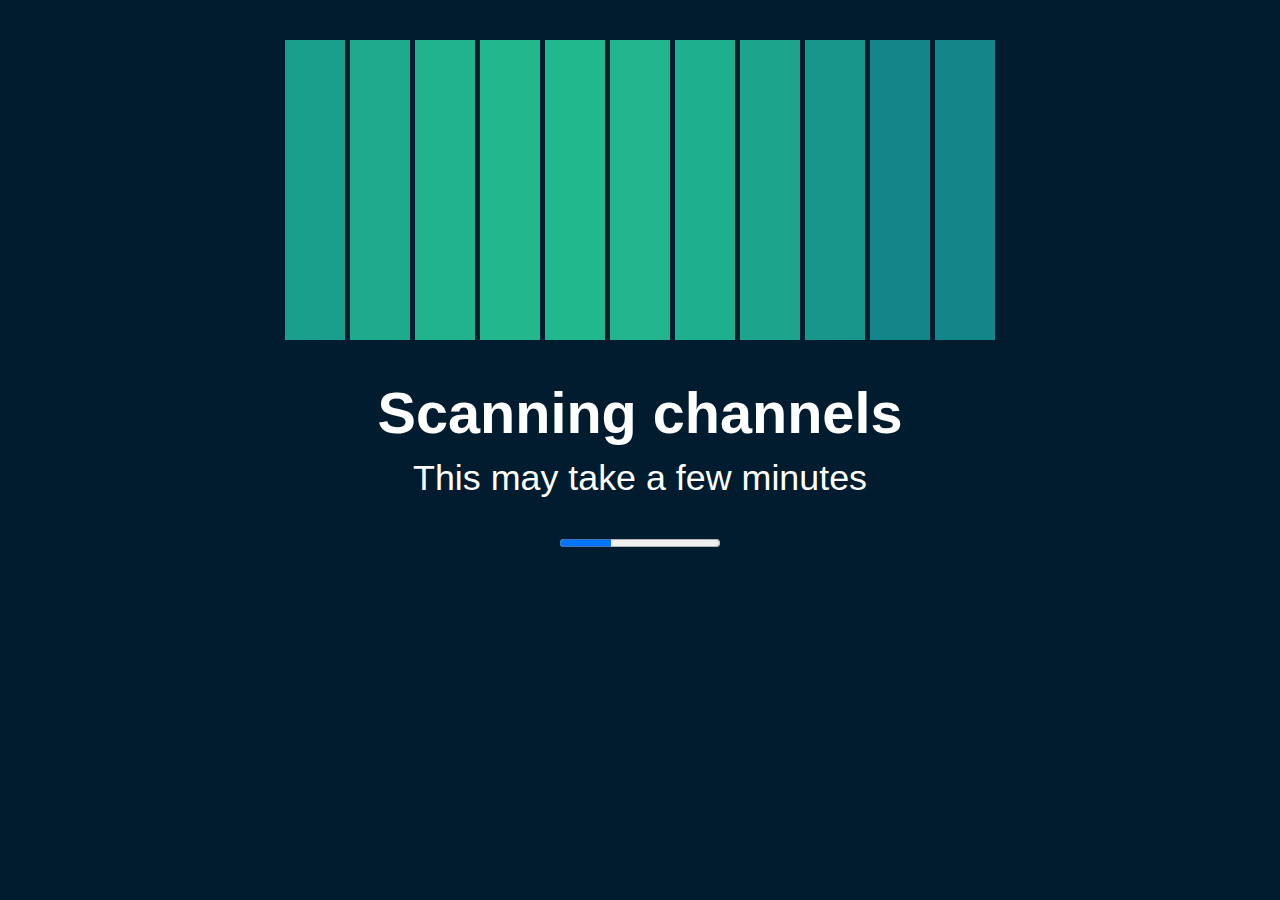
<file: chapter-03/before/index.html>
<!doctype html>

<html lang="en">

<head>
  <meta charset="utf-8">
  <meta name="viewport" content="width=device-width, initial-scale=1">

  <title>Chapter 3 - Creating a responsive animated loading screen</title>

  <link rel="stylesheet" href="styles.css?v=1.0">

</head>

<body>
  <section>
    <svg viewBox="0 0 710 300" width="100%" height="300">
      <rect width="60" height="300" x="0" />
      <rect width="60" height="300" x="65" />
      <rect width="60" height="300" x="130" />
      <rect width="60" height="300" x="195" />
      <rect width="60" height="300" x="260" />
      <rect width="60" height="300" x="325" />
      <rect width="60" height="300" x="390" />
      <rect width="60" height="300" x="455" />
      <rect width="60" height="300" x="520" />
      <rect width="60" height="300" x="585" />
      <rect width="60" height="300" x="650" />
    </svg>
    <h1>Scanning channels</h1>
    <p>This may take a few minutes</p>
    <!--Progress bar-->
    <progress value="32" max="100">32%</progress>
  </section>
</body>

</html>
</file>
<file: chapter-03/before/styles.css>
body {
    background: #001c2e;
}

/* Container for the loader */
section {
    /* Layout */
    display: flex;
    flex-direction: column;
    justify-content: space-between;
    align-items: center;
    max-width: 800px;
    margin: 40px auto;

    /* Typography */
    font: 300 100% 'Roboto', sans-serif;
    text-align: center;

    color: #ffffff;
}


h1 {
    font-size: 4.5vw;
    /* Typography */
    margin: 40px 0 12px;
}

p {
    font-size: 2.8vw;
    margin-top: 0;
}

rect:nth-child(1) {
    fill: #1a9f8c;
}

rect:nth-child(2) {
    fill: #1eab8d;
    animation-delay: 200ms;
}

rect:nth-child(3) {
    fill: #20b38e;
    animation-delay: 400ms;
}

rect:nth-child(4) {
    fill: #22b78d;
    animation-delay: 600ms;
}

rect:nth-child(5) {
    fill: #22b88e;
    animation-delay: 800ms;
}

rect:nth-child(6) {
    fill: #21b48d;
    animation-delay: 1000ms;
}

rect:nth-child(7) {
    fill: #1eaf8e;
    animation-delay: 1200ms;
}

rect:nth-child(8) {
    fill: #1ca48d;
    animation-delay: 1400ms;
}

rect:nth-child(9) {
    fill: #17968b;
    animation-delay: 1600ms;
}

rect:nth-child(10) {
    fill: #128688;
    animation-delay: 1800ms;
}

rect:nth-child(11) {
    fill: #128688;
    animation-delay: 2000ms;
}

@keyframes doScale {
    from {
        transform: scaleY(1)
    }
    50% {
        transform: scaleY(0.2)
    }
    to {
        transform: scaleY(1)
    }
}

rect {
    animation: doScale 2.2s infinite;
    transform-origin: center;
}

@media (prefers-reduced-motion: reduce) {
    rect {
        animation: none;
    }
}
</file>
